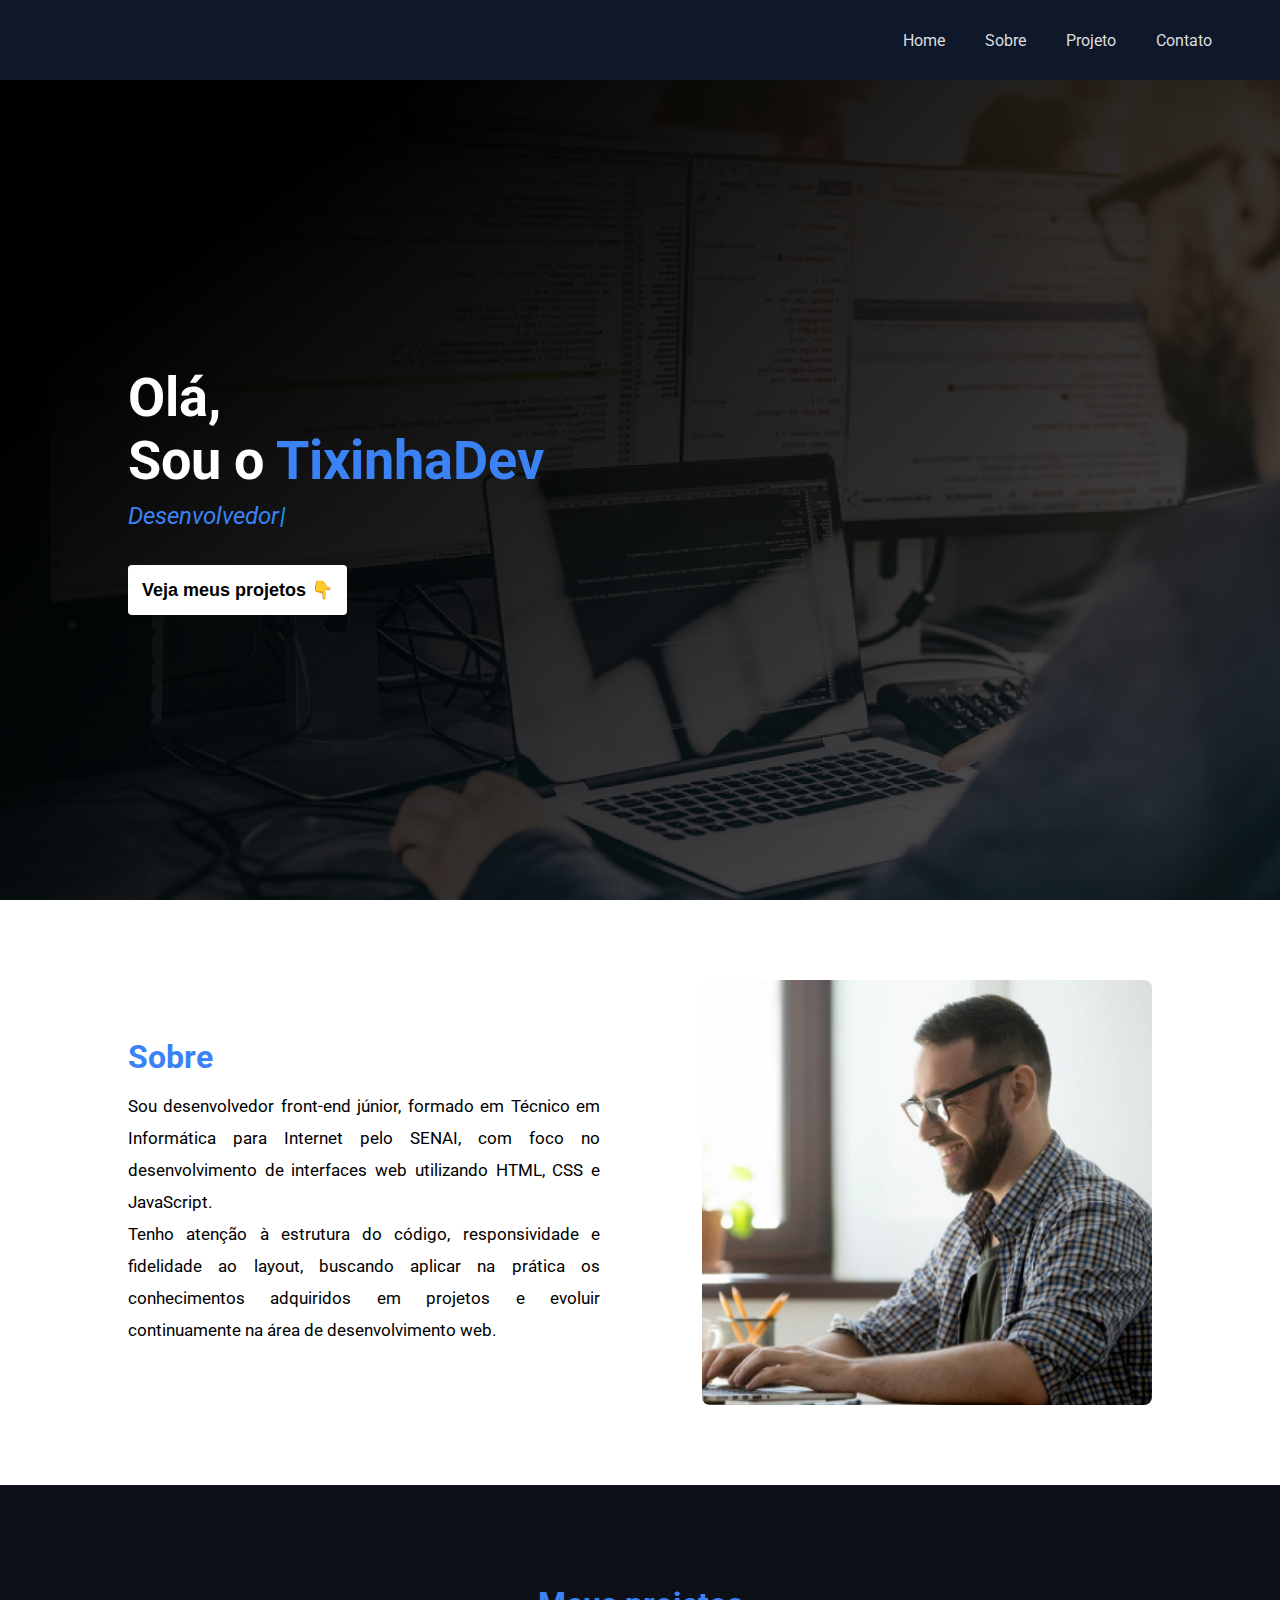
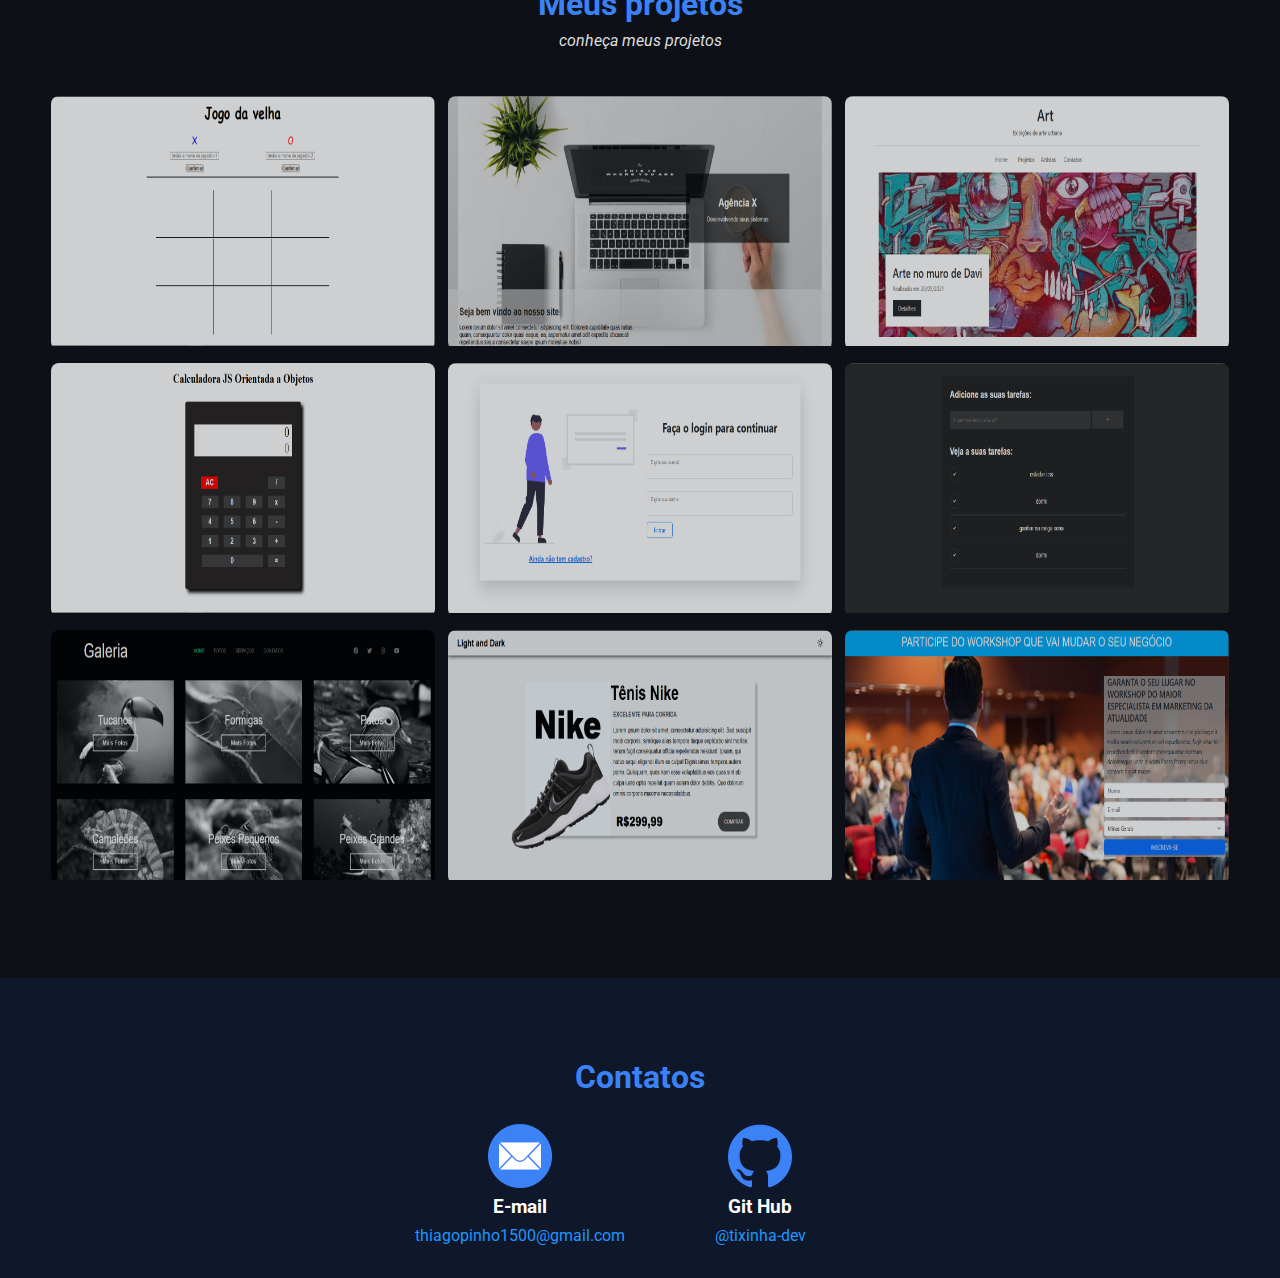
<file: index.html>
<!DOCTYPE html>
<html lang="pt-br">

<head>
    <meta charset="UTF-8">
    <meta name="viewport" content="width=device-width, initial-scale=1.0">
    <link rel='stylesheet'
        href='https://cdn-uicons.flaticon.com/3.0.0/uicons-regular-rounded/css/uicons-regular-rounded.css'>
    <link rel="icon" type="image/png" sizes="32x32" href="./images/T.png">
    <link rel="apple-touch-icon" href="apple-touch-icon.png">
    <link rel="manifest" href="site.webmanifest">

    <link rel="stylesheet" href="style.css">
    <link rel="preconnect" href="https://fonts.googleapis.com">
    <link rel="preconnect" href="https://fonts.gstatic.com" crossorigin>
    <link href="https://fonts.googleapis.com/css2?family=Roboto:ital,wght@0,100..900;1,100..900&display=swap"
        rel="stylesheet">
    <title>TixinhaDev</title>
</head>

<body>
    <nav class="nav">
        <ul class="nav-list">
            <li>
                <a href="#home">Home</a>
            </li>
            <li>
                <a href="#sobre">Sobre</a>
            </li>
            <li>
                <a href="#projetos">Projeto</a>
            </li>
            <li>
                <a href="#contatos">Contato</a>
            </li>
        </ul>
        <button class="hamburger" id="hamburger">
            ☰
        </button>
    </nav>
    <section id="home" class="main">
        <div>
            <h1>Olá,<br>Sou o<span> TixinhaDev</span></h1>
            <p id="typing"></p>
            <a href="#projetos">
                <button class="call-to-action">Veja meus projetos 👇</button>
            </a>
        </div>
    </section>
    <section id="sobre" class="about">
        <div>
            <h2>Sobre</h2>
            <p>
                Sou desenvolvedor front-end júnior, formado em Técnico em Informática para Internet pelo SENAI, com foco
                no desenvolvimento de
                interfaces web utilizando HTML, CSS e JavaScript.<br> Tenho atenção à estrutura do código,
                responsividade e fidelidade ao
                layout, buscando aplicar na prática os conhecimentos adquiridos em projetos e evoluir continuamente na
                área de
                desenvolvimento web.
            </p>
        </div>
        <img src="./images/foto-pc.png" alt="">
    </section>
    <section id="projetos" class="projects">
        <h2>Meus projetos</h2>
        <p>conheça meus projetos</p>
        <div class="project-list">
            <div class="project-card">
                <img src="./images/jogo-da-velha.png" alt="">
                <div class="project-info">
                    <h3>Jogo da velha</h3>
                    <p>Descrição curta do projeto.</p>
                    <a href="./projects/jogo-da-velha/index.html" target="_blank">Ver projeto</a>
                </div>
            </div>

            <div class="project-card">
                <img src="./images/site-institucional.png" alt="">
                <div class="project-info">
                    <h3>Site Institucional</h3>
                    <p>Descrição curta do projeto.</p>
                    <a href="./projects/Projeto-Site-Institucional/index.html" target="_blank">Ver projeto</a>
                </div>
            </div>

            <div class="project-card">
                <img src="./images/projeto-art.png" alt="">
                <div class="project-info">
                    <h3>Projeto Art</h3>
                    <p>Descrição curta do projeto.</p>
                    <a href="./projects/Projeto-Art/index.html" target="_blank">Ver projeto</a>
                </div>
            </div>
            <div class="project-card">
                <img src="./images/calculadora.png" alt="">
                <div class="project-info">
                    <h3>Calculadora orientada a objetos</h3>
                    <p>Descrição curta do projeto.</p>
                    <a href="./projects/Projeto-Calculadora/index.html" target="_blank">Ver projeto</a>
                </div>
            </div>

            <div class="project-card">
                <img src="./images/tela-de-cadastro-e-login.png" alt="">
                <div class="project-info">
                    <h3>Tela de cadasto e login</h3>
                    <p>Descrição curta do projeto.</p>
                    <a href="./projects/Projeto-tela-de-cadastro-e-login/index.html" target="_blank">Ver projeto</a>
                </div>
            </div>

            <div class="project-card">
                <img src="./images/to-do-list.png" alt="">
                <div class="project-info">
                    <h3>lista de tarefas</h3>
                    <p>Descrição curta do projeto.</p>
                    <a href="./projects/Projeto-To-Do-List/index.html" target="_blank">Ver projeto</a>
                </div>
            </div>
            <div class="project-card">
                <img src="./images/galeria.png" alt="">
                <div class="project-info">
                    <h3>Galeria de fotos</h3>
                    <p>Descrição curta do projeto.</p>
                    <a href="./projects/Galeria-de-fotos/index.html" target="_blank">Ver projeto</a>
                </div>
            </div>
            <div class="project-card">
                <img src="./images/modo-claro-escuro.png" alt="">
                <div class="project-info">
                    <h3>Modo claro/escuro</h3>
                    <p>Descrição curta do projeto.</p>
                    <a href="./projects/Projeto-Dark-Mode/index.html" target="_blank">Ver projeto</a>
                </div>
            </div>
            <div class="project-card">
                <img src="./images/image.png" alt="">
                <div class="project-info">
                    <h3>Dark mode</h3>
                    <p>Descrição curta do projeto.</p>
                    <a href="./projects/Projeto-Captura/index.html" target="_blank">Ver projeto</a>
                </div>
            </div>

        </div>
    </section>
    <footer id="contatos">
        <h2>Contatos</h2>
        <section class="contatos">
            <div class="icones">
                <img src="./images/o-email.png" alt="">
                <h3>E-mail</h3>
                <p>
                    <a href="https://mail.google.com/mail/?view=cm&fs=1&to=thiagopinho1500@gmail.com" target="_blank">
                        thiagopinho1500@gmail.com
                    </a>
                </p>
            </div>
            <div class="icones">
                <img src="./images/github.png" alt="">
                <h3>Git Hub</h3>
                <p>
                    <a href="https://github.com/tixinha-dev" target="_blank" rel="noopener noreferrer">
                        @tixinha-dev
                    </a>
                </p>
            </div>
        </section>
    </footer>
    <script src="./scripts.js"></script>
</body>

</html>
</file>
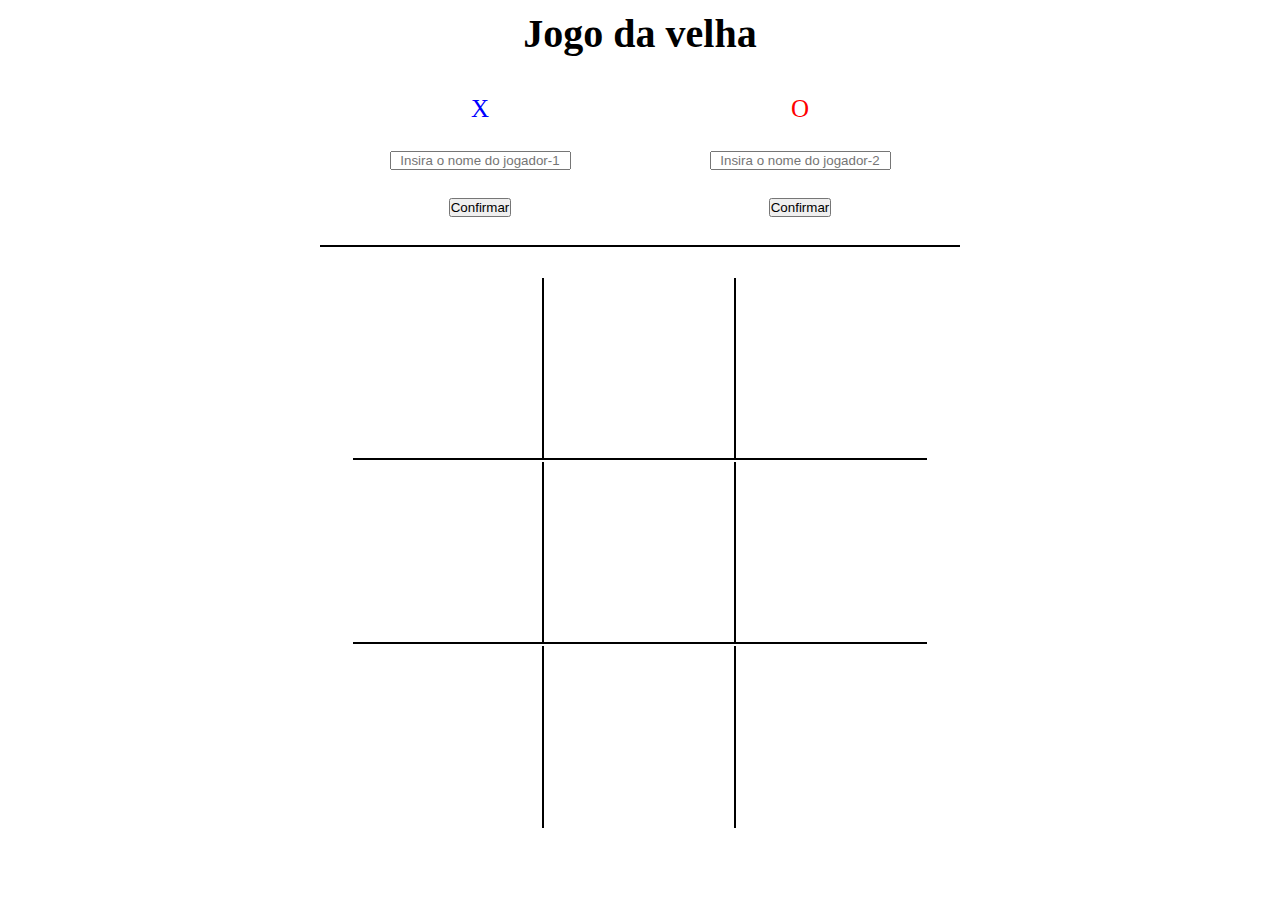
<file: projects/jogo-da-velha/index.html>
<!DOCTYPE html>
<html lang="pt-br">
<head>
    <meta charset="UTF-8">
    <meta http-equiv="X-UA-Compatible" content="IE=edge">
    <meta name="viewport" content="width=device-width, initial-scale=1.0">
    <link rel="stylesheet" href="./css/breakpoints.css">
    <link rel="stylesheet" href="./css/style.css">
    <script src="./scripts.js" defer></script>
    <title>Jogo da velha</title>
</head>
<body>
    <h1>Jogo da velha</h1>
    <section>
        <div class="jogadores">
            <label for="jogador-1">X</label>
            <input type="text" name="jogador-1" id="jogador-1" placeholder="Insira o nome do jogador-1">
            <button id="confirm-1">Confirmar</button>
        </div>
        <div class="jogadores">
            <label for="jogador-2">O</label>
            <input type="text" name="jogador-2" id="jogador-2" placeholder="Insira o nome do jogador-2">
            <button id="confirm-2">Confirmar</button>
        </div>
    </section>
    <main>
        <div class="blocos" id="bloco-1"></div>
        <div class="blocos"  id="bloco-2"></div>
        <div class="blocos"  id="bloco-3"></div>
        <div class="blocos"  id="bloco-4"></div>
        <div class="blocos" id="bloco-5"></div>
        <div class="blocos" id="bloco-6"></div>
        <div class="blocos" id="bloco-7"></div>
        <div class="blocos" id="bloco-8"></div>
        <div class="blocos" id="bloco-9"></div>
   
    </main>
</body>
</html>
</file>
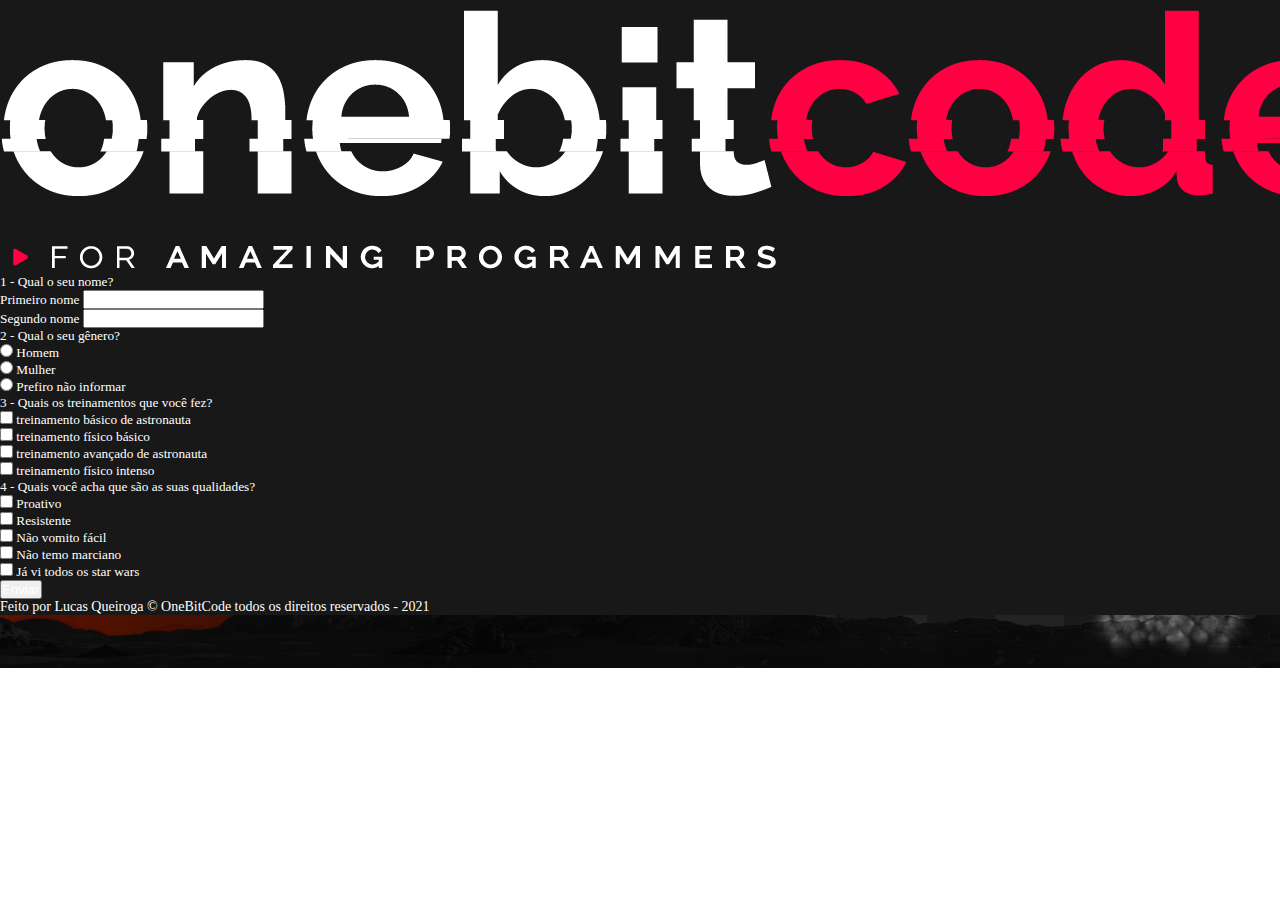
<file: projects/Landing-Page/index.html>
<!DOCTYPE html>
<html lang="pt-br">

<head>
    <meta charset="UTF-8">
    <meta http-equiv="X-UA-Compatible" content="IE=edge">
    <meta name="viewport" content="width=device-width, initial-scale=1.0">
    <!-- Style Css -->
     <link rel="stylesheet" href="./Css/breakpoints.css">
    <link rel="stylesheet" href="Css/style.css">
    <!-- CSS Bootstrap -->
    <link href="https://cdn.jsdelivr.net/npm/bootstrap@5.2.2/dist/css/bootstrap.min.css" rel="stylesheet"
        integrity="sha384-Zenh87qX5JnK2Jl0vWa8Ck2rdkQ2Bzep5IDxbcnCeuOxjzrPF/et3URy9Bv1WTRi" crossorigin="anonymous">
    <!-- Favicon -->
    <link rel="shortcut icon" href="./img/FAVICON-SPACEX.png" type="image/x-icon">
    <!-- JavaScript Bootstrap -->
    <script src="https://cdn.jsdelivr.net/npm/bootstrap@5.2.2/dist/js/bootstrap.bundle.min.js"
        integrity="sha384-OERcA2EqjJCMA+/3y+gxIOqMEjwtxJY7qPCqsdltbNJuaOe923+mo//f6V8Qbsw3" crossorigin="anonymous"
        defer></script>
    <title>Rumo a marte - OnebitX</title>
</head>

<body>
    <div class="container my-5 w-50" id="container-principal">
        <div class="row">
            <div class="container col-12" id="container-da-imagem">
                <img src="./img/logoOneBitDark.png" class="img-fluid my-4 w-75 mx-auto d-block" alt="...">
            </div>
        </div>
        <div class="row mx-3">
            <div class="container mt-2">
                <p>1 - Qual o seu nome?</p>
            </div>
            <div class="col-12">
                <div class="input-group mb-3">
                    <span class="input-group-text" id="basic-addon1">Primeiro nome</span>
                    <input type="text" class="form-control" placeholder="" aria-label=""
                        aria-describedby="basic-addon1">
                </div>
                <div class="input-group mb-3">
                    <span class="input-group-text" id="basic-addon1">Segundo nome</span>
                    <input type="text" class="form-control" placeholder="" aria-label=""
                        aria-describedby="basic-addon1">
                </div>
            </div>
        </div>
        <div class="row mx-3 gy-1">
            <div class="container mt-2">
                <p>2 - Qual o seu gênero?</p>
            </div>
            <div class="col-12">
                <div class="form-check">
                    <input class="form-check-input" type="radio" name="flexRadioDefault" id="flexRadioDefault1">
                    <label class="form-check-label" for="flexRadioDefault1">
                        Homem
                    </label>
                </div>
            </div>
            <div class="col-12">
                <div class="form-check">
                    <input class="form-check-input" type="radio" name="flexRadioDefault" id="flexRadioDefault2">
                    <label class="form-check-label" for="flexRadioDefault2">
                        Mulher
                    </label>
                </div>
            </div>
            <div class="col-12">
                <div class="form-check">
                    <input class="form-check-input" type="radio" name="flexRadioDefault" id="flexRadioDefault3">
                    <label class="form-check-label" for="flexRadioDefault3">
                        Prefiro não informar
                    </label>
                </div>
            </div>
        </div>
        <div class="row mx-3">
            <div class="container mt-2">
                <p>3 - Quais os treinamentos que você fez?</p>
            </div>
            <div class="col-12">
                <div class="form-check form-switch">
                    <input class="form-check-input" type="checkbox" id="flexSwitchCheckDefault">
                    <label class="form-check-label" for="flexSwitchCheckDefault">treinamento básico de
                        astronauta</label>
                </div>
            </div>
            <div class="col-12">
                <div class="form-check form-switch">
                    <input class="form-check-input" type="checkbox" id="flexSwitchCheckDefault">
                    <label class="form-check-label" for="flexSwitchCheckDefault">treinamento físico básico</label>
                </div>
            </div>
            <div class="col-12">
                <div class="form-check form-switch">
                    <input class="form-check-input" type="checkbox" id="flexSwitchCheckDefault">
                    <label class="form-check-label" for="flexSwitchCheckDefault">treinamento avançado de astronauta</label>
                </div>
            </div>
            <div class="col-12">
                <div class="form-check form-switch">
                    <input class="form-check-input" type="checkbox" id="flexSwitchCheckDefault">
                    <label class="form-check-label" for="flexSwitchCheckDefault">treinamento físico intenso</label>
                </div>
            </div>
        </div>
        <div class="row mx-3 gy-1">
            <div class="container mt-2">
                <p>4 - Quais você acha que são as suas qualidades?</p>
            </div>
            <div class="col-md-6">
                <div class="form-check">
                    <input class="form-check-input" type="checkbox" value="" id="flexCheckDefault">
                    <label class="form-check-label" for="flexCheckDefault">
                      Proativo
                    </label>
                  </div>
            </div>
            <div class="col-md-6">
                <div class="form-check">
                    <input class="form-check-input" type="checkbox" value="" id="flexCheckDefault">
                    <label class="form-check-label" for="flexCheckDefault">
                      Resistente
                    </label>
                  </div>
            </div>
            <div class="col-md-6">
                <div class="form-check">
                    <input class="form-check-input" type="checkbox" value="" id="flexCheckDefault">
                    <label class="form-check-label" for="flexCheckDefault">
                      Não vomito fácil
                    </label>
                  </div>
            </div>
            <div class="col-md-6">
                <div class="form-check">
                    <input class="form-check-input" type="checkbox" value="" id="flexCheckDefault">
                    <label class="form-check-label" for="flexCheckDefault">
                      Não temo marciano
                    </label>
                  </div>
            </div>
            <div class="col-md-6">
                <div class="form-check">
                    <input class="form-check-input" type="checkbox" value="" id="flexCheckDefault">
                    <label class="form-check-label" for="flexCheckDefault">
                      Já vi todos os star wars
                    </label>
                  </div>
            </div>
        </div>
        <div class="row">
            <div class="container">
                <button type="button" class="btn btn-outline-danger my-4 mx-auto d-block">Enviar</button>
            </div>
        </div>
        <div class="row">
            <div class="container w-75">
                <footer>
                    <p class="text-center my-3">Feito por Lucas Queiroga &copy; OneBitCode todos os direitos reservados - 2021</p>
                </footer>
            </div>
        </div>
</body>

</html>
</file>
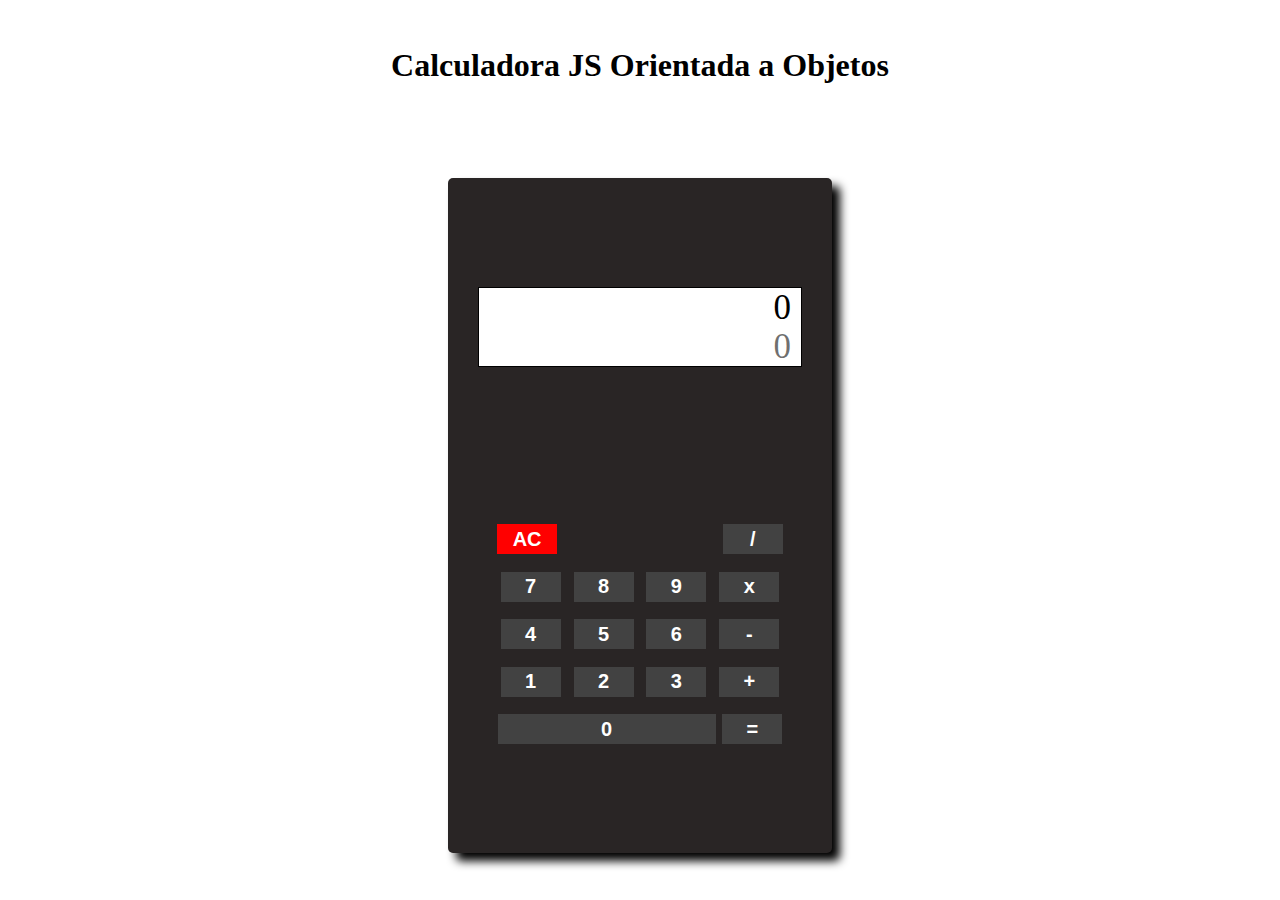
<file: projects/Projeto-Calculadora/index.html>
<!DOCTYPE html>
<html lang="pt-br">
<head>
    <meta charset="UTF-8">
    <meta name="viewport" content="width=device-width, initial-scale=1.0">
    <link rel="stylesheet" href="./css/breakpoints.css">
    <link rel="stylesheet" href="./css/index.css">
    <script src="./index.js" type="module" defer></script>
    <title>Projeto Calculadora com POO</title>
</head>
<body>
    <header class="bordas">
        <h1 class="branco">Calculadora JS Orientada a Objetos</h1>
    </header>
    <main class="bordas">
        <div class="bordas" id="corpo-da-calculadora">
            <section class="bordas" id="visor">
                <p class="bordas branco" id="visor-de-entrada">0</p>
                <p class="bordas" id="visor-de-saida">0</p>
            </section>
            <section class="bordas" id="container-do-teclado">
                <div class="fileira-de-teclas">
                    <button class="bordas margin-bottom branco" id="botao-apagar">
                        AC
                    </button>
                    <button class="bordas margin-bottom branco" id="botao-dividir">
                        /
                    </button>
                </div>
                <div class="fileira-de-teclas">
                    <button class="bordas branco fonte-arial-size-25-bold margin-bottom" id="botao-7">7</button>
                    <button class="bordas branco fonte-arial-size-25-bold margin-bottom" id="botao-8">8</button>
                    <button class="bordas branco fonte-arial-size-25-bold margin-bottom" id="botao-9">9</button>
                    <button class="bordas branco fonte-arial-size-25-bold margin-bottom" id="botao-multiplicar">x</button>
                </div>
                <div class="fileira-de-teclas">
                    <button class="bordas branco fonte-arial-size-25-bold margin-bottom" id="botao-4">4</button>
                    <button class="bordas branco fonte-arial-size-25-bold margin-bottom" id="botao-5">5</button>
                    <button class="bordas branco fonte-arial-size-25-bold margin-bottom" id="botao-6">6</button>
                    <button class="bordas branco fonte-arial-size-25-bold margin-bottom" id="botao-diminuir">-</button>
                </div>
                <div class="fileira-de-teclas">
                    <button class="bordas branco fonte-arial-size-25-bold margin-bottom" id="botao-1">1</button>
                    <button class="bordas branco fonte-arial-size-25-bold margin-bottom" id="botao-2">2</button>
                    <button class="bordas branco fonte-arial-size-25-bold margin-bottom" id="botao-3">3</button>
                    <button class="bordas branco fonte-arial-size-25-bold margin-bottom" id="botao-somar">+</button>
                </div>
                <div class="fileira-de-teclas">
                    <button class="bordas branco fonte-arial-size-25-bold" id="botao-0">0</button>
                    <button class="bordas branco fonte-arial-size-25-bold" id="botao-igual">=</button>
                </div>
            </section>
        </div>
    </main>
</body>
</html>
</file>
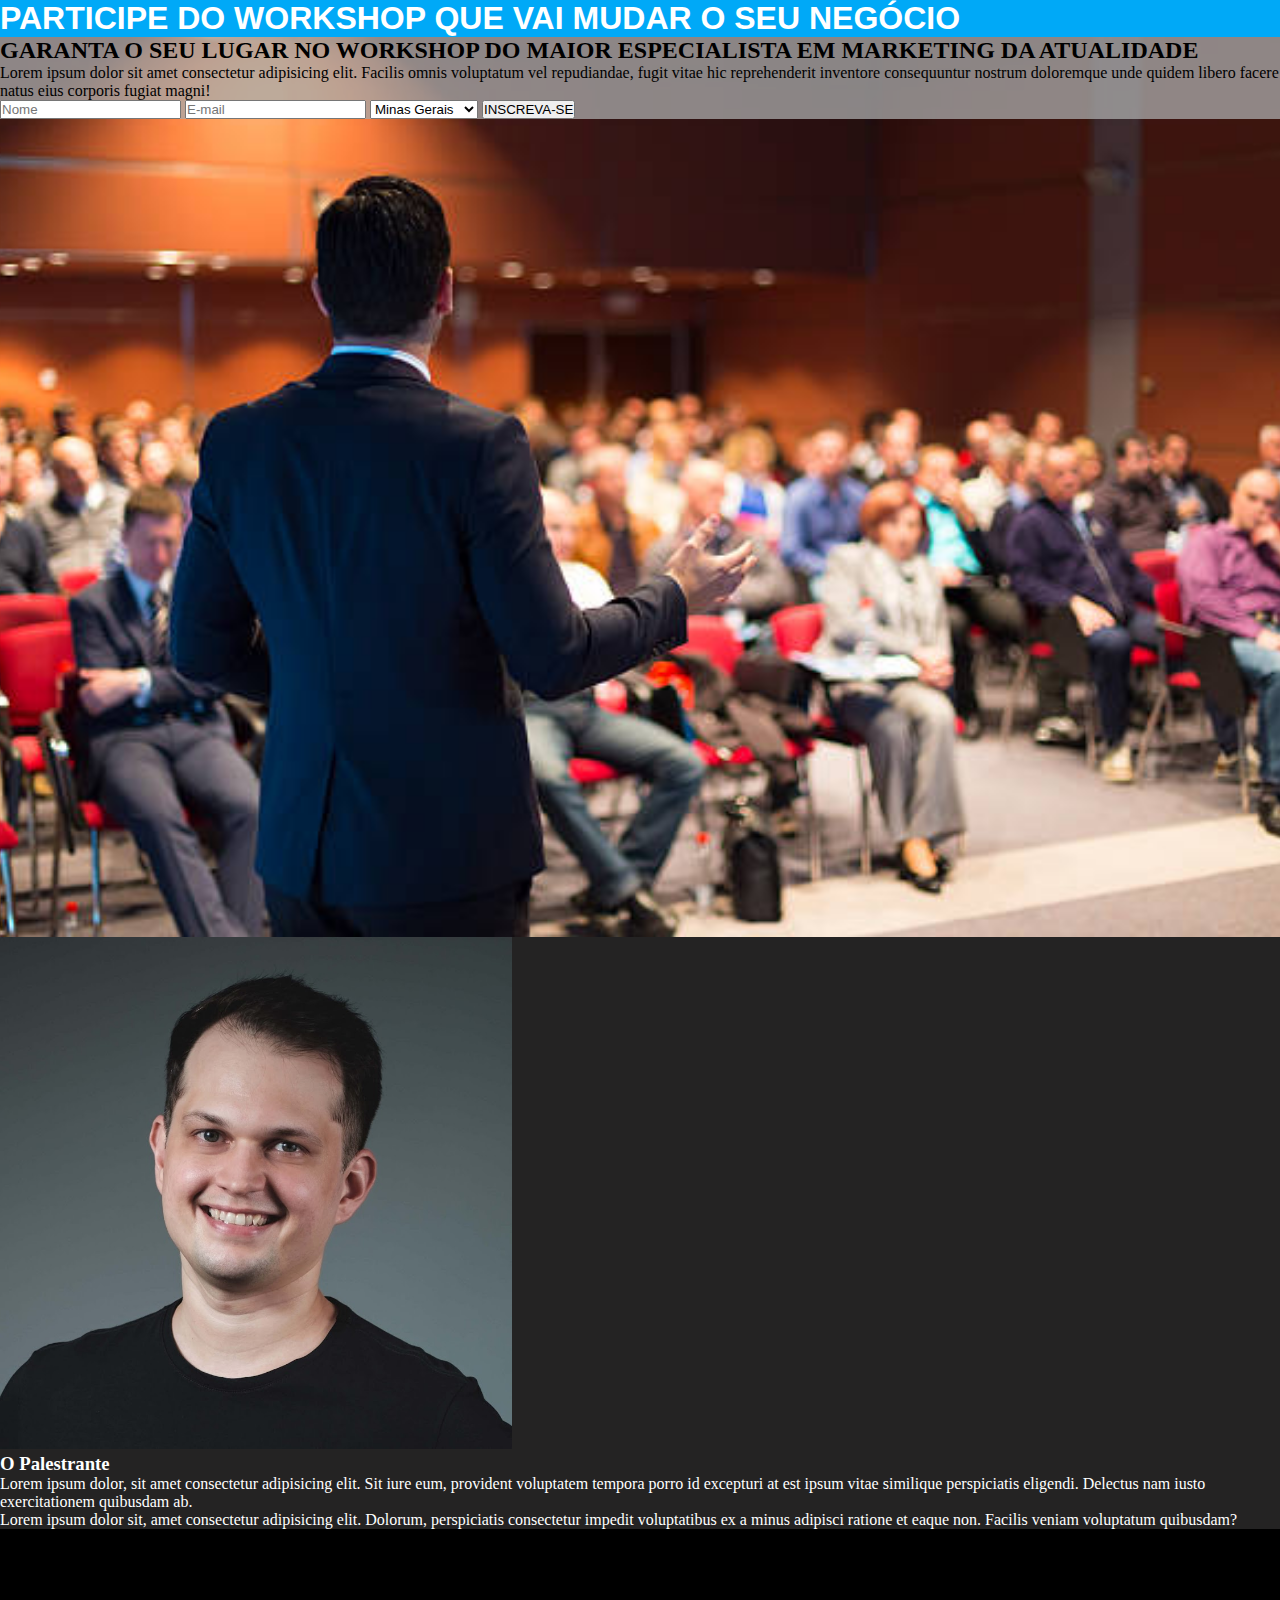
<file: projects/Projeto-Captura/index.html>
<!DOCTYPE html>
<html lang="en">

<head>
    <meta charset="UTF-8">
    <meta http-equiv="X-UA-Compatible" content="IE=edge">
    <meta name="viewport" content="width=device-width, initial-scale=1.0">
    <!-- CSS Bootstrap -->
    <link href="https://cdn.jsdelivr.net/npm/bootstrap@5.2.2/dist/css/bootstrap.min.css" rel="stylesheet"
        integrity="sha384-Zenh87qX5JnK2Jl0vWa8Ck2rdkQ2Bzep5IDxbcnCeuOxjzrPF/et3URy9Bv1WTRi" crossorigin="anonymous">
    <!-- Meu Css -->
     <link rel="stylesheet" href="./Css/breakpoints.css">
    <link rel="stylesheet" href="./Css/style.css">
    <!-- JavaScript Bundle with Popper Bootstrap -->
    <script src="https://cdn.jsdelivr.net/npm/bootstrap@5.2.2/dist/js/bootstrap.bundle.min.js"
        integrity="sha384-OERcA2EqjJCMA+/3y+gxIOqMEjwtxJY7qPCqsdltbNJuaOe923+mo//f6V8Qbsw3" crossorigin="anonymous"
        defer>
        </script>
    <title>Projeto tela de captura</title>
</head>

<body>
    <div class="container-fluid">
        <div class="row">
            <div class="col-md-12 p-2">
                <h1 class="h2 text-center">PARTICIPE DO WORKSHOP QUE VAI MUDAR O SEU NEGÓCIO</h1>
            </div>
        </div>
    </div>
    <div class="container-fluid" id="container-da-imagem-de-fundo-introducao">
        <main>
            <div class="row justify-content-end">
                <div class="col-md-4">
                    <div class="container mt-5" id="container-do-forms">
                        <div class="row">
                            <div class="col-md-12">
                                <h2 class="h4">
                                    GARANTA O SEU LUGAR NO WORKSHOP DO MAIOR ESPECIALISTA EM MARKETING DA ATUALIDADE
                                </h2>
                            </div>
                            <div class="col-md-12">
                                <p>Lorem ipsum dolor sit amet consectetur adipisicing elit. Facilis omnis voluptatum vel
                                    repudiandae, fugit vitae hic reprehenderit inventore consequuntur nostrum doloremque
                                    unde quidem libero facere natus eius corporis fugiat magni!</p>
                            </div>
                            <div class="col-md-12">
                                <form class="row gy-2">
                                    <input type="text" class="form-control" placeholder="Nome">
                                    <input type="email" class="form-control" placeholder="E-mail">
                                    <select class="form-select" id="inputGroupSelect01">
                                        <option selected>Minas Gerais</option>
                                        <option value="1">São Paulo</option>
                                        <option value="2">Rio de Janeiro</option>
                                        <option value="3">Espirito Santo</option>
                                    </select>
                                    <button class="btn btn-primary">INSCREVA-SE</button>
                                </form>
                            </div>
                        </div>
                    </div>
                </div>
            </div>
        </main>
    </div>
    <footer>
        <div class="container-fluid" id="container-do-footer">
            <div class="row">
                <div class="col-md-6">
                    <img src="./Img/autor.jpg" class="rounded my-5 mx-auto d-block" id="foto-do-autor" alt="...">
                </div>
                <div class="col-md-6">
                    <div class="container">
                        <div class="row mt-5">
                            <div class="col-md-12">
                                <h3 class="h1" id="titulo-da-img-do-footer">O Palestrante</h3>
                            </div>
                            <div class="col-md-12">
                                <p class="texto-da-img-do-footer">Lorem ipsum dolor, sit amet consectetur adipisicing elit. Sit iure eum, provident voluptatem tempora porro id excepturi at est ipsum vitae similique perspiciatis eligendi. Delectus nam iusto exercitationem quibusdam ab.</p>
                            </div>
                            <div class="col-md-12">
                                <p class="texto-da-img-do-footer">Lorem ipsum dolor sit, amet consectetur adipisicing elit. Dolorum, perspiciatis consectetur impedit voluptatibus ex a minus adipisci ratione et eaque non. Facilis veniam voluptatum quibusdam?</p>
                            </div>
                        </div>
                    </div>
                </div>
            </div>
        </div>
    </footer>
</body>

</html>
</file>
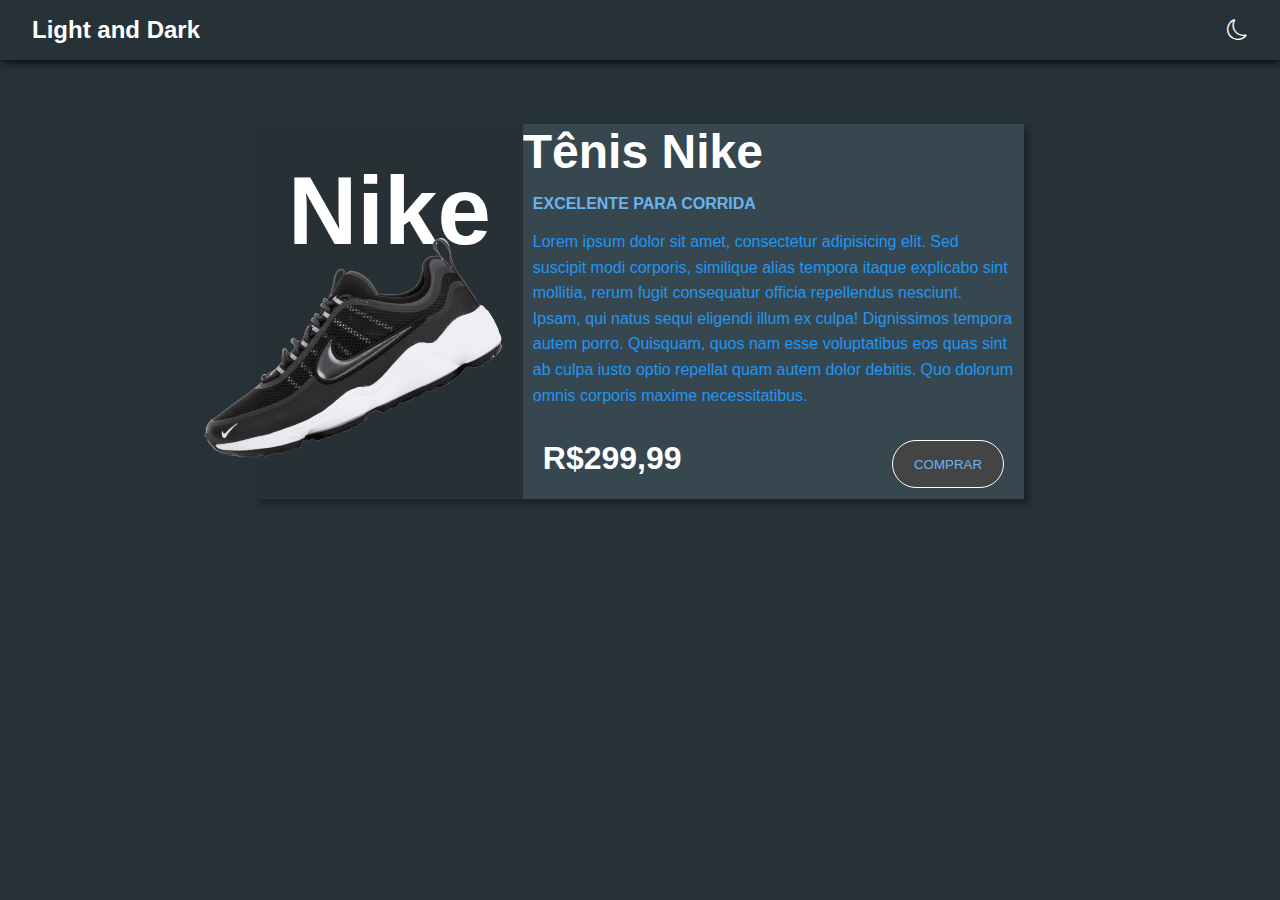
<file: projects/Projeto-Dark-Mode/index.html>
<!DOCTYPE html>
<html lang="pt-br">
<head>
    <meta charset="UTF-8">
    <meta name="viewport" content="width=device-width, initial-scale=1.0">
    <link rel="stylesheet" href="./Css/breakpoints.css">
    <link rel="stylesheet" href="./Css/index.css">
    <link rel="stylesheet" href="https://cdn.jsdelivr.net/npm/bootstrap-icons@1.11.3/font/bootstrap-icons.min.css">
    <script src="./Js/index.js" defer></script>
    <title>Darck Mode</title>
</head>
<body class="dark">
    <header>
        <h2>Light and Dark</h2>
        <div>
            <input type="checkbox" name="change-theme" id="change-theme">
            <label for="change-theme">
                <i class="bi bi-sun"></i>
                <i class="bi bi-moon"></i>
            </label>
        </div>
    </header>
    <main>
        <div class="card">
            <div class="card-image">
                <span>Nike</span>
                <img src="./img/kisspng-sneakers-air-force-nike-air-max-shoe-swooshes-5b172c2f8e53a9.319474741528245295583.png" alt="">
            </div>
            <div class="card-detalhe">
                <h2>Tênis Nike</h2>
                <p class="subtitulo">Excelente para corrida</p>
                <p class="descricao">
                   Lorem ipsum dolor sit amet, consectetur adipisicing elit. Sed suscipit modi corporis, similique alias tempora itaque explicabo sint mollitia, rerum fugit consequatur officia repellendus nesciunt. Ipsam, qui natus sequi eligendi illum ex culpa! Dignissimos tempora autem porro. Quisquam, quos nam esse voluptatibus eos quas sint ab culpa iusto optio repellat quam autem dolor debitis. Quo dolorum omnis corporis maxime necessitatibus.
                </p>
                <div class="preco-container">
                    <spa class="preco">R$299,99</spa>
                    <button class="btn">Comprar</button>
                </div>
            </div>
        </div>
    </main>
</body>
</html>
</file>
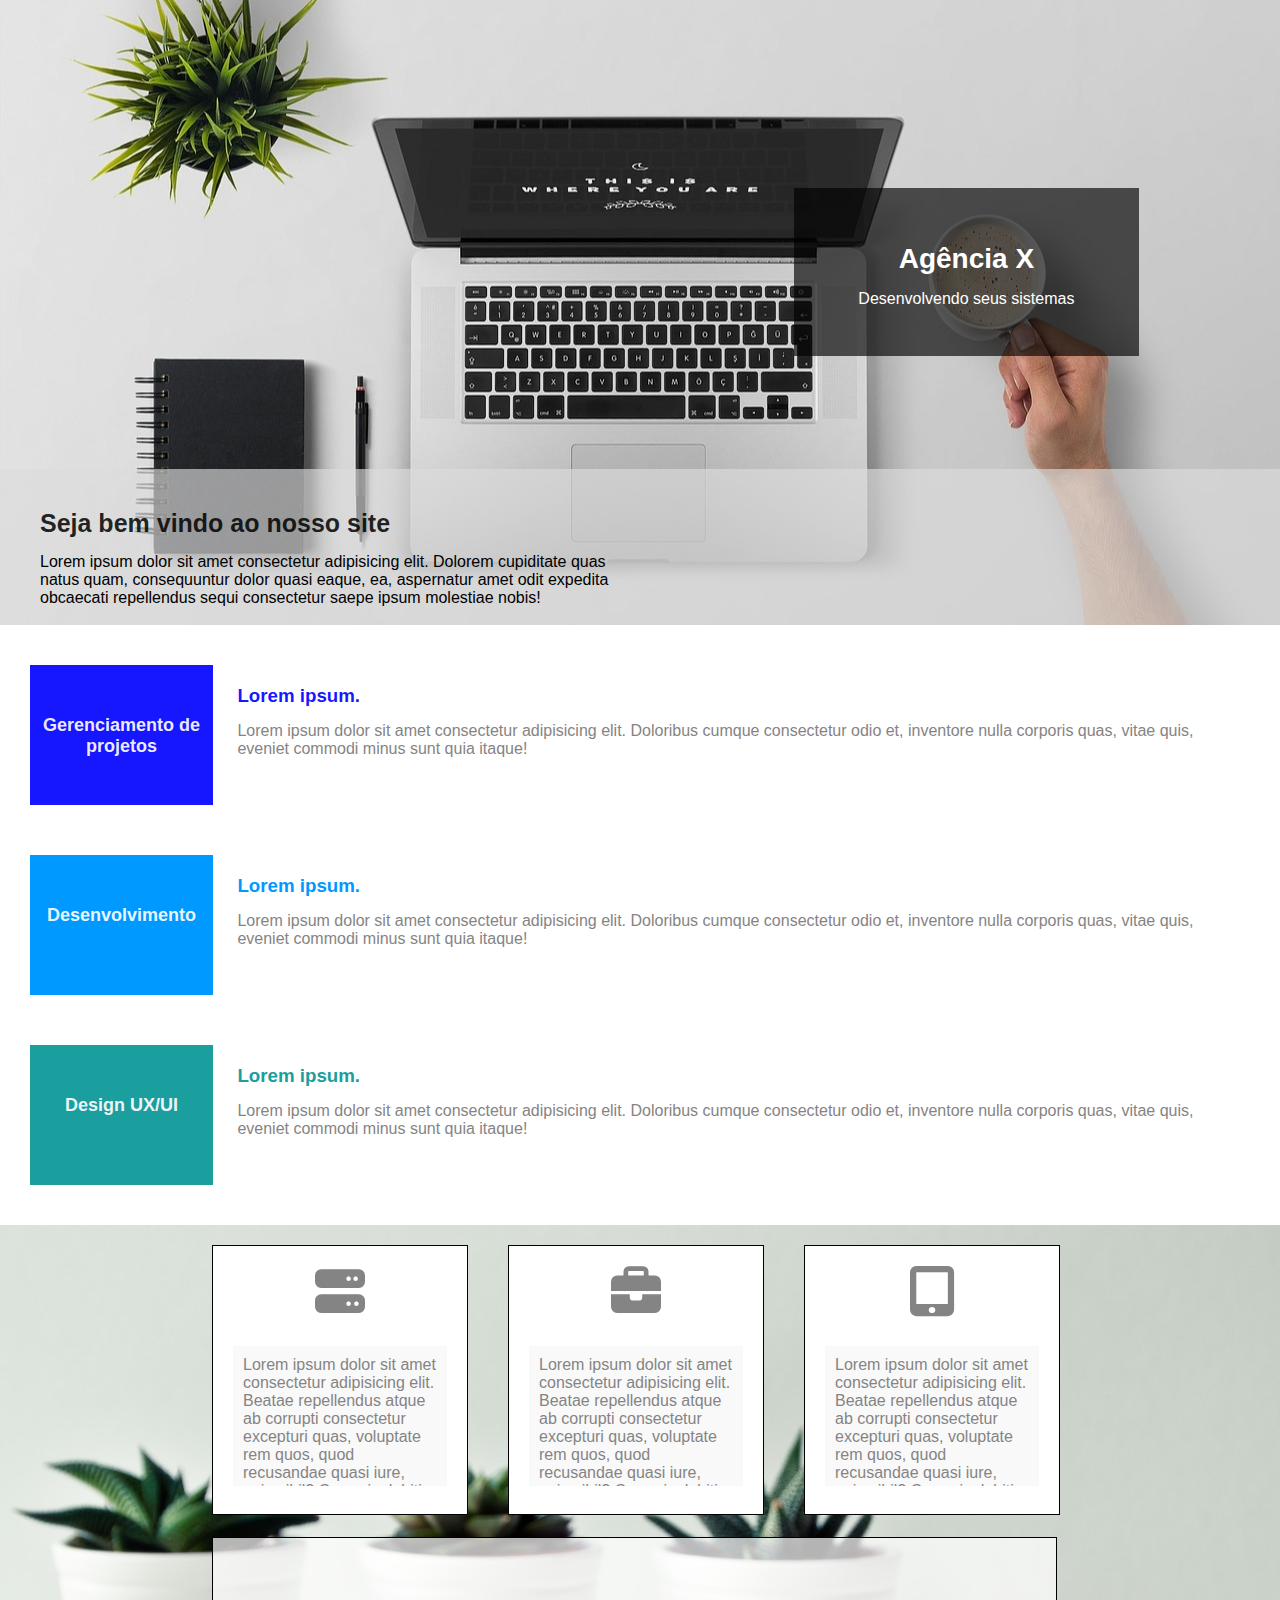
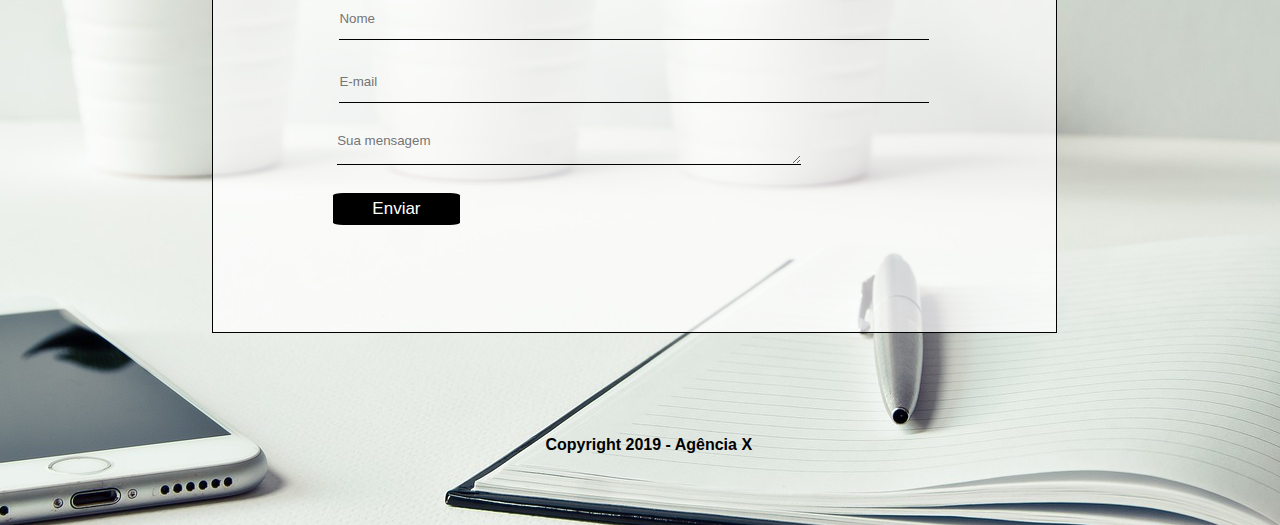
<file: projects/Projeto-Site-Institucional/index.html>
<!DOCTYPE html>
<html lang="pt-br">
<head>
    <meta charset="UTF-8">
    <meta http-equiv="X-UA-Compatible" content="IE=edge">
    <meta name="viewport" content="width=device-width, initial-scale=1.0">
    <link rel="stylesheet" href="./css/breakpoints.css">
    <link rel="stylesheet" href="./css/style.css">
    <link rel="stylesheet" href="https://cdnjs.cloudflare.com/ajax/libs/font-awesome/6.4.0/css/all.min.css">
    <title>Site Institucional</title>
</head>
<body>
    <header>
        <div id="box-header">
            <div id="primary-box-relative-header">
                <h1>Agência X</h1>
                <p>Desenvolvendo seus sistemas</p>
            </div>
            <div id="secundary-box-relative-header">
                <h3>Seja bem vindo ao nosso site</h3>
                <p>Lorem ipsum dolor sit amet consectetur adipisicing elit. Dolorem cupiditate quas natus quam, consequuntur dolor quasi eaque, ea, aspernatur amet odit expedita obcaecati repellendus sequi consectetur saepe ipsum molestiae nobis!</p>
            </div>
        </div>
    </header>
    <main>
        <div class="box-main" id="box-1">
            <h2>Gerenciamento de projetos</h2>
        </div>
        <div class="description-box-main description-relative">
            <h3>Lorem ipsum.</h3>
            <p>Lorem ipsum dolor sit amet consectetur adipisicing elit. Doloribus cumque consectetur odio et, inventore nulla corporis quas, vitae quis, eveniet commodi minus sunt quia itaque!</p>
        </div>
        <div class="box-main" id="box-2">
            <h2>Desenvolvimento</h2>
        </div>
        <div class="description-box-main description-relative" id="description-box-2">
            <h3>Lorem ipsum.</h3>
            <p>Lorem ipsum dolor sit amet consectetur adipisicing elit. Doloribus cumque consectetur odio et, inventore nulla corporis quas, vitae quis, eveniet commodi minus sunt quia itaque!</p>
        </div>
        <div class="box-main" id="box-3">
            <h2>Design UX/UI</h2>
        </div>
        <div class="description-box-main description-relative" id="description-box-3">
            <h3>Lorem ipsum.</h3>
            <p>Lorem ipsum dolor sit amet consectetur adipisicing elit. Doloribus cumque consectetur odio et, inventore nulla corporis quas, vitae quis, eveniet commodi minus sunt quia itaque!</p>
        </div>
    </main>
    <footer>
        <div id="box-footer">
            <div class="children-box-footer">
                <i class="fa fa-server" aria-hidden="true"></i>
                <p class="scrollable-text">Lorem ipsum dolor sit amet consectetur adipisicing elit. Beatae repellendus atque ab corrupti consectetur excepturi quas, voluptate rem quos, quod recusandae quasi iure, quis nihil? Corporis debitis unde ullam sunt.</p>
            </div>
            <div class="children-box-footer">
                <i class="fa fa-briefcase" aria-hidden="true"></i>
                <p class="scrollable-text">Lorem ipsum dolor sit amet consectetur adipisicing elit. Beatae repellendus atque ab corrupti consectetur excepturi quas, voluptate rem quos, quod recusandae quasi iure, quis nihil? Corporis debitis unde ullam sunt.</p>
            </div>
            <div class="children-box-footer">
                <i class="fa fa-tablet-alt" aria-hidden="true"></i>
                <p class="scrollable-text">Lorem ipsum dolor sit amet consectetur adipisicing elit. Beatae repellendus atque ab corrupti consectetur excepturi quas, voluptate rem quos, quod recusandae quasi iure, quis nihil? Corporis debitis unde ullam sunt.</p>
            </div>
            <form class="children-box-footer" id="form-do-footer">
                    <input type="text" placeholder="Nome">
                    <input type="email" placeholder="E-mail">
                    <textarea cols="30" rows="2" placeholder="Sua mensagem"></textarea>
                    <button type="submit">Enviar</button>
            </form>
            <p class="children-box-footer" id="paragraf-copy-footer">Copyright 2019 - Agência X</p>
        </div>
    </footer>
</body>
</html>
</file>
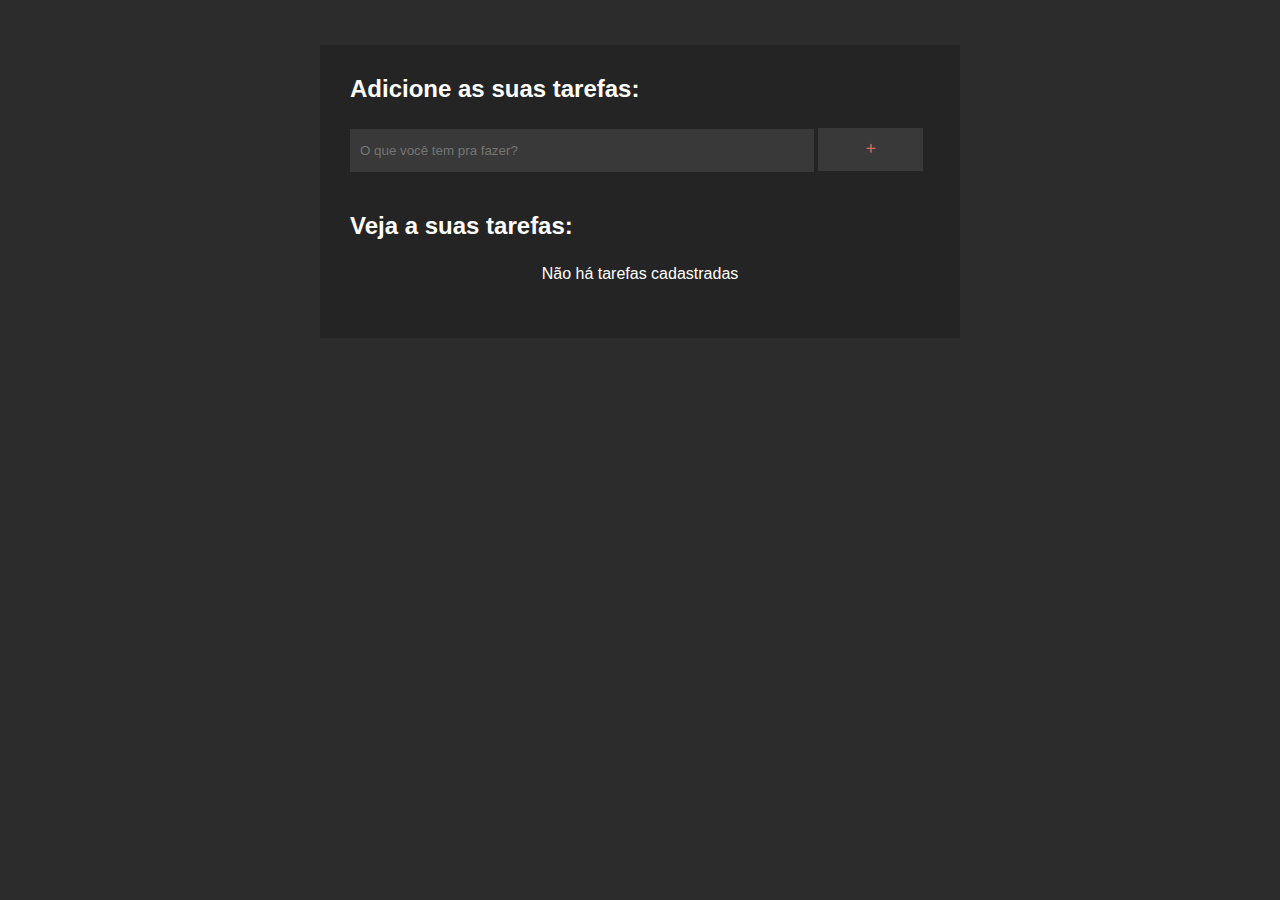
<file: projects/Projeto-To-Do-List/index.html>
<!DOCTYPE html>
<html lang="pt-br">
<head>
    <meta charset="UTF-8">
    <meta name="viewport" content="width=device-width, initial-scale=1.0">
    <title>Projeto To Do List</title>
    <link rel="stylesheet" href="https://cdn.jsdelivr.net/npm/bootstrap-icons@1.11.3/font/bootstrap-icons.min.css">
    <link rel="stylesheet" href="Css/index.css">
    <script src="Js/index.js" defer></script>
</head>
<body>
    <div id="main-container">
        <div id="add-container">
            <h2>Adicione as suas tarefas:</h2>
            <form action="">
                <input type="text" name="task" id="task" placeholder="O que você tem pra fazer?">
                <button type="submit" id="add"><i class="bi bi-plus"></i></button>
            </form>
        </div>
            <div id="task-container">
                <h2>Veja a suas tarefas:</h2>
                <p id="empty-tasks">Não há tarefas cadastradas</p>
                <!-- Template -->
                <div class="task hide">
                    <i class="bi bi-check"></i>
                    <span class="task-title">Titulo da tarefa</span>
                    <i class="bi bi-trash "></i>
                </div>
                <!-- Template -->
            </div>
    </div>
</body>
</html>
</file>
<file: style.css>
*{
    box-sizing: border-box;
    margin: 0;
    padding: 0;
    outline: 0;
}

body{
    font-family: 'Roboto', sans-serif;
    background-color: #0d1117;
}
html{
    scroll-padding-top: 80px; /* ajusta de acordo com a altura do seu header */
    scroll-behavior: smooth;
}
h2, span{
    color: #3b82f6;
}
.nav{
    background-color: #0f172a;
    height: 80px;
    width: 100%;
    display: flex;
    justify-content: flex-end;
    padding: 0 20px;
    position: sticky;
    top: 0;
    z-index: 9;
}
.nav-list{
    display: flex;
    align-items: center;
    justify-content: center;
    margin-right: 28px;
    list-style: none;
}
.nav-list a{
    text-decoration: none;
    color: #ddd;
    padding: 20px;
}
.nav-list a:hover{
    color: #fff;
}
.hamburger {
    display: none;
    font-size: 28px;
    background: none;
    border: none;
    color: white;
    cursor: pointer;
}

.main{
    width: 100%;
    background-color: black;
    min-height: calc(100vh - 80px);
    height: auto;
    background-image: url("images/programador.png");
    background-size: cover;
    display: flex;
    align-items: center;
    padding-left: 10%;
    
}
.main h1{
    color: #fff;
    font-size: 54px;
}
.main p{
    font-size: 24px;
    font-style: italic;
    color: #1e96fc;
    margin-top: 10px;
    margin-bottom: 35px;
}
.call-to-action{
    cursor: pointer;
    background-color: #fff;
    border: 0;
    padding: 14px;
    border-radius: 4px;
    font-size: 18px;
    font-weight: bold;
    transition: 0.9s;
}
.call-to-action:hover{
    transform: scale(1.1);
}
.main a{
    text-decoration: none;
    color: #181811;
}
.about{
background-color: #fff;
width: 100%;
padding-left: 10%;
padding-right: 10%;
padding-top: 80px;
padding-bottom: 80px;
display: flex;
align-items: center;
justify-content: space-between;
}
.about p{
    text-align: justify;
    font-size: 17px;
    line-height:32px;
    font-weight:400;
}
.about div {
    max-width: 50%;
    padding-right: 40px;
}
.about img{
    max-width: 450px;
    border-radius: 8px;
}
.about div h2{
    font-size: 32px;
    margin-bottom: 14px;
}
.projects{
    width: 100%;
    display: flex;
    flex-direction: column;
    align-items: center;
    justify-content: center;
    padding: 80px 0px;
}
.projects h2{
    font-size: 32px;
    margin-bottom: 8px;
    margin-top: 20px;
}
.projects p{
    color: #ddd;
    margin-bottom: 40px;
    font-style: italic;
}
.project-list{
    width: 100%;
    margin-bottom: 8px;
    display: flex;
    justify-content:center;
    flex-wrap: wrap;
    align-items: center;
}
/* .projects img{
    width: 22%;
    margin-left: 1%;
    margin-right: 1%;
    opacity: 0.8;
    transition: 0.9s;
} */

.projects img:hover{
    opacity: 1;
}
.project-card {
    position: relative;
    width: 30%;
    margin: 0.5% 0.5%;
    overflow: hidden;
    border-radius: 8px;
    cursor: pointer;
}

.project-card img {
    width: 100%;
    height: 250px;
    /* object-fit: calc(200px); */
    opacity: 0.8;
    transition: 0.6s;
}

.project-card:hover img {
    filter: blur(4px) brightness(40%);
    opacity: 1;
    transform: scale(1.05);
}

.project-info {
    position: absolute;
    top: 50%;
    left: 50%;
    transform: translate(-50%, -50%);
    color: #fff;
    text-align: center;
    opacity: 0;
    transition: 0.6s;
    width: 80%;

}

.project-card:hover .project-info {
    opacity: 1;
}

.project-info h3 {
    margin-bottom: 6px;
    font-size: 20px;
}

.project-info p {
    font-size: 14px;
    margin-bottom: 10px;
}

.project-info a {
    display: inline-block;
    margin-top: 8px;
    padding: 6px 12px;
    background: #1e96fc;
    color: #fff;
    text-decoration: none;
    border-radius: 4px;
    font-size: 14px;
}
.action{
    background-color: #181811;
    border: 0;
    padding: 12px 28px;
    border-radius: 4px;
    font-size: 18px;
    color: #fff;
    margin-top: 18px;
    cursor: pointer;
}
footer{
    width: 100%;
    height:300px;
    background-color: #0f172a;
    padding: 80px 0px;
    color: #fff;
    text-align: center;
}
footer h2{
    font-size: 32px;
    margin-bottom: 20px;
}
footer .contatos{
    display: flex;
    justify-content: center;
    align-items: center;
}
footer .contatos .icones{
    display: flex;
    flex-direction: column;
    align-items: center;
    margin: 0px 10px;
    width: 220px;
    /* border: 1px solid white; */
}
footer .contatos .icones img, footer .contatos .icones p{
    margin: 8px 0px;
}
footer .icones p a{
    color: #1e96fc;
    text-decoration: none;
}
footer .icones p a:hover{
    color: #fff;
    transition: 0.9s;
}
footer .icones img{
    width: 64px;
}

#typing::after {
  content: "|";
  margin-left: 1px;
  animation: blink 1s infinite;
}

@keyframes blink {
  0%, 50%, 100% { opacity: 1; }
  25%, 75% { opacity: 0; }
}


@media(max-width:768px){
    .nav{
        justify-content: space-between;
    }
    .nav-list{
        display: none;
        flex-direction: column;
        background: #0f172a;
        position: absolute;
        top: 80px;
        left: 0;
        width: 100%;
    }
    .nav-list a {
        padding: 15px;
        display: block;
        border-bottom: 2px solid #1e293b;
        font-size: 18px;
    }
       .hamburger {
        display: block;
    }

    /* MENU ABERTO */
    .nav-list.active {
        display: flex;
    }
    .about{
        flex-direction: column;
    }
    .about div{
        max-width: 100%;
    }
    .about div h2{
        text-align: center;
    }
    .about div p{
        text-align: justify;
    }
    .project-card img{
        height: 200px;
    }
}
@media(max-width:425px){
    .main{
        background-position: calc(100%);
    }
    .about div{
        padding: 0;
    }
    .about img{
        margin-top: 40px;
        width: 100%;
    }
    .project-card {
        width: 80%;
        margin-bottom: 3%;
}
footer .icones{
    width: 150px;
}
footer .icones img{
    width: 54px;
}
footer .icones p {
    font-size: 14px;
}
}
@media(max-width:375px){
    .nav-list a {
        font-size: 16px;
        padding: 10px;
    }
    .main h1{
        font-size: 34px;
    }
    .main p{
        font-size: 20px;
    }
    .main a button{
        width: 160px;
        padding: 10px;
        font-size: 16px;
    }
    .about img{
        margin-top: 14px;
        width: 100%;
    }
    .projects{
        padding: 30px 0px;
    }
    .project-list img{
        width: 100%;
        margin-left: 1%;
        margin-right: 1%;
    }
       .projects h2, .about h2{
        margin-top:60px;
    }
    .projects p{
        margin-bottom: 20px;
    }
    .action{
        font-size: 14px;
    }
    footer h2{
        margin-bottom: 20px;
    }

}
@media(max-width:320px){
    .about{
        padding: 0;
    }
    .about div{
        max-width: 90%;
        padding: 0;
    }
    .about img{
        width: 80%;
    }
    footer .icones img{
        width: 44px;
    }
}
</file>
<file: projects/jogo-da-velha/css/breakpoints.css>
@media(max-width:768px){
  body .jogadores{
    height: 115%;
  }
}
@media (max-width: 425px) {
  body h1 {
    font-size: 30px;
  }
  body section {
    width: 100%;
  }
  body .jogadores {
    margin: 0 20px;
  }
  body .jogadores input {
    width: 100%;
  }
  body main {
    width: 100%;
  }
}
@media(max-width:375px){
     ::placeholder{
        font-size: 11.5px;
     }
}
@media(max-width:320px){
    body .jogadores input{
        width: 122%;
    }
}
</file>
<file: projects/jogo-da-velha/css/style.css>
*{
    margin: 0;
    padding: 0;
    box-sizing: border-box;
    text-align: center;
}
h1{
    margin: 10px 0;
    font-size: 40px;
    font-family: 'Irish Grover', cursive;
}
main{
    width: 50%;
    height: 68vh;
    /* border: 1px solid #ff0000; */
    margin: 0 auto;
    padding: 30px;
    display: flex;
    justify-content: center;
    align-items: center;
    flex-wrap: wrap;
}
section{
    width: 50%;
    height: 20vh;
    margin: 0 auto;
    /* border: 1px solid #0000ff; */
    display: flex;
}
.jogadores{
    border-bottom: 2px solid ;
    width: 50%;
    height: 100%;
    display: flex;
    flex-direction: column;
    justify-content: space-evenly;
    align-items: center;
}
.jogadores label{
    font-size: 25px;
    font-family: 'Irish Grover', cursive;
}
.jogadores label[for = "jogador-1"]{
    color: blue;
}
.jogadores label[for = "jogador-2"]{
    color: red;
}
div{
    width: 33%;
    height: 33%;
}
#bloco-1, #bloco-2,#bloco-4,#bloco-5{
    border-width: 0 2px 2px 0;
    border-style: solid;
}
#bloco-3,#bloco-6{
    border-width: 0 0 2px 0;
    border-style: solid;
}
#bloco-7, #bloco-8{
    border-width: 0 2px 0 0;
    border-style: solid;
}
</file>
<file: projects/Landing-Page/Css/breakpoints.css>
@media (max-width: 425px) and (max-height: 800px) {
  body #container-principal {
    width: 85% !important;
  }
}
</file>
<file: projects/Landing-Page/Css/style.css>
*{
  margin: 0;
  padding: 0;
  box-sizing: border-box;
  color: white;
  font-size: 13.3px;
}
body{
  width: 100%;
  height: auto;
  background-image: url(../img/backgroundLp.png);
  background-repeat: no-repeat;
  background-size: cover;
  background-position: center;
  
}
#container-principal{
  background-color: rgb(24, 24, 24);
}
footer p{
  font-size: 14px;
}
.form-check p{
  color: red;
}

/* Area de testes das divs e seus filhos */
/* .row{
  border: 2px solid blue;
}
#container-da-imagem{
  border: 1px solid white;
}
#container-da-imagem img{
  border: 1px solid yellow;
}
.container p{
  border: 1px solid green;
} */
</file>
<file: projects/Projeto-Calculadora/css/breakpoints.css>
@media(max-width:768px) and (max-height:800px){
    body main{
        height: 60%;
        margin-bottom: 100px;
}
}
@media (max-width: 768px) {
  body header h1{
    margin-top: 20px;
  }
  body main {
    margin-top: 15px;
    width: 40%;
    height: auto;
  }
  body #container-do-teclado {
    /* width: 100%; */
    margin-top: 20px;
    height: 220px;
  }
  body .fileira-de-teclas #botao-apagar {
    margin-right: 110px;
  }
  body .fileira-de-teclas button {
    width: 40px;
    height: 35px;
  }
  body .fileira-de-teclas #botao-0 {
    width: 153px;
  }
}
@media (max-width: 425px) {
  body header h1{
    font-size: 25px;
  }
  body main {
    width: 70%;
  }
  body .fileira-de-teclas #botao-0 {
    width: 69.5%;
  }
  body .fileira-de-teclas button {
    width: 45px;
  }
  body .fileira-de-teclas #botao-apagar {
    margin-right: 118px;
  }
  body .fileira-de-teclas {
    width: 100%;
  }
}
@media (max-width: 375px) {
  body header h1{
    font-size: 23px;
  }
  body main {
    width: 80%;
  }
}
@media (max-width: 320px) {
  body header h1{
    font-size: 20px;
  }
  body .fileira-de-teclas button {
    width: 38px;
  }
  body .fileira-de-teclas #botao-apagar {
    margin-right: 95px;
  }
}
</file>
<file: projects/Projeto-Calculadora/css/index.css>
*{
    box-sizing: border-box;
    margin: 0;
    padding: 0;
}
body{
    display: flex;
    flex-direction: column;
    justify-content: space-around;
    height: 100vh;
}
header h1{
    text-align: center;
    font-weight: bold;
}
main{
    width: 30%;
    height: 75%;
    border-radius: 5px;
    margin: 0 auto;
    padding: 30px;
    background-color: rgb(41, 37, 37);
    box-shadow: 8px 8px 10px black;
}
#visor{
    height: 80px;
    border: 1px solid;
    background-color: white;
}
#visor-de-entrada, #visor-de-saida{
    text-align: end;
    margin-right: 10px;
    font-size: 35px;
    height: 50%;
}
#visor-de-saida{
    color: rgba(0, 0, 0, 0.562);
}
#corpo-da-calculadora{
    height: 100%;
    /* border: 1px solid white; */
    display: flex;
    flex-direction: column;
    justify-content: space-around;
}
#container-do-teclado{
    /* width: 100%; */
    height: 220px;
    /* border: 1px solid white; */
    display: flex;
    flex-direction: column;
    align-items: center;
    justify-content: space-between;
}
.fileira-de-teclas{
    /* border: 1px solid white; */
    display: flex;
    align-items: center;
    justify-content: space-around;
    width: 90%;
}
.fileira-de-teclas button{
    width: 60px;
    height: 30px;
    font-size: 20px;
    background-color: rgb(66, 66, 66);
    color: white;
    font-weight: bold;
    border: none;
}
.fileira-de-teclas button:hover{
    font-size: 25px;
    cursor: pointer;
}
.fileira-de-teclas #botao-0{
    width: 218px;
}
.fileira-de-teclas #botao-apagar{
    margin-right: 160px;
    background-color: #ff0000;
}
</file>
<file: projects/Projeto-Captura/Css/breakpoints.css>
@media(max-width:768px){
    #container-do-forms{
        width: 420px;
        position: relative;
        right: 190px;
        bottom: 15px;
        padding: 10px 12px
    }
     #container-do-forms form{
        display: flex;
        justify-content: center;
    }
     #container-do-forms form input, #container-do-forms select, #container-do-forms button{
        width: 90%;
        font-size: 14px;
    }
}
@media(max-width:425px) and (max-height:800px){
    body #container-da-imagem-de-fundo-introducao{
        height: 70vh;
    }
}
@media(max-width:425px){
     #container-do-forms{
        position: relative;
        width: 300px;
        right:0px;
        bottom: 20px;
        height: 100%;
        padding-top: 10px;
    }
    #container-da-imagem-de-fundo-introducao{
        height: 100vh!important;
    }
    #container-do-forms .row .col-md-12 .h4{
        font-size: 13px;
        font-weight: bolder;
    }
    #container-do-forms .row .col-md-12 p{
        font-size: 12px;
        text-align: justify;
        font-weight: bolder;
    }
    #container-do-forms form input, #container-do-forms select, #container-do-forms button{
        width: 90%;
        font-size: 13px;
    }
}
@media(max-width:420px){
     #container-do-forms{
        right: 0px;
    }
}
@media(max-width:375px) {
    h1{
        font-size: 12px;
    }
    #container-do-forms{
        width: 320px;
        right: 0;
        bottom: 20px;
        height: 88.5%;
    }
    #container-do-forms .row .col-md-12 .h4{
        font-size: 13px;
    }
    #container-do-forms .row .col-md-12 p{
        font-size: 12px;
    }
    #container-do-forms form input, #container-do-forms select, #container-do-forms button{
        width: 90%;
    }
}
@media(max-width:320px){
      #container-do-forms{
        width: 280px;
        right: 0;
        bottom: 20px;
    }
    h1{
        font-size: 17px!important;
        margin-top: 10px!important;
    }
}
</file>
<file: projects/Projeto-Captura/Css/style.css>
.container-fluid, h1, #container-do-footer .col-md-6
{
    /* border: 1px solid black; */
}
*{
    box-sizing: border-box;
    margin: 0;
    padding: 0;
}
.container-fluid{
    background-color: rgb(0, 169, 247);
}
h1{
    color: white;
    font-weight: bolder;
    font-family: Arial, Helvetica, sans-serif;
}
#container-da-imagem-de-fundo-introducao{
    height: 100vh;
    background-image: url(../Img/palestra.png);
    background-repeat: no-repeat;
    background-size: cover;
    background-position:center;
}
#container-do-forms{
    background-color: rgba(169, 169, 169, 0.767);
    /* border-radius: 10px; */
    /* border: 1px solid black; */
    height: 91.1%;
}
#container-do-footer{
    background-color: black;
    height: 100vh;
}
#container-do-footer .row{
    background-color: rgb(36, 35, 35);
}
#foto-do-autor{
    width: 40%;
    height: auto;
}
#titulo-da-img-do-footer,.texto-da-img-do-footer{
color: white;
}
</file>
<file: projects/Projeto-Dark-Mode/Css/breakpoints.css>
@media (max-width: 768px) {
  body .card {
    width: 93%;
  }
  body .card-image {
    width: 35%;
  }
  body .card img {
    margin-top: -20px;
    margin-left: -80px;
  }
  body .card-image span {
    font-size: 5rem;
  }
  body .card .card-detalhe h2 {
    font-size: 2rem;
  }
  body .descricao {
    margin-bottom: 1rem;
  }
}
@media(max-width:425px){
    body .card{
     flex-direction: column;
     height: 450px
    }
    body .card-image{
      width: 100%;
      height: 50%;
    }
    body .card img{
    margin-top: 0px;
    margin-left: 27px;
    transform: rotate(0deg);
    width: 80%;
    height: 80%;
}
    body .card-image span {
    font-size: 3rem;
  }
  body .card .card-detalhe h2 {
    font-size: 1.5rem;
    margin-top: 10px;
    margin-left: 10px;
  }
  body .descricao{
    width: 95%;
    text-align: justify;
    font-size: 0.9rem;
  }
  body .card {
    margin-top: 1rem;
    margin-bottom: 1rem;
    height: auto;
  }
  body .preco{
    margin-top: 6px;
    font-size: 1.6rem;
}
}
@media(max-width:320px){
  body .preco{
    font-size: 1.2rem;
  }
  body .btn{
    width: 6rem;
    height: 2.5rem;
  }
}
</file>
<file: projects/Projeto-Dark-Mode/Css/index.css>
*{
    font-family: Helvetica;
    margin: 0;
    padding: 0;
    box-sizing: border-box;
}
body{
    height: 50vh;
    background-color: #eceff1;
    transition: 0.4s;
}
input[type="checkbox"]{
    display: none;
}
.bi{
    font-size: 1.3rem;
    cursor: pointer;
}
.bi-moon{
    display: none;
}
header{
    display: flex;
    justify-content: space-between;
    align-items: center;
    background-color: #eceff1;
    box-shadow: .5px .5px 10px .5px #000;
    padding: 1rem 2rem;
    position: relative;
}
main{
    display: flex;
    justify-content: center;
}
.card{
    margin-top: 4rem;
    display: flex;
    width: 60%;
    height: 375px;
    /* background-color: #fff; */
    box-shadow: 5px 5px 5px 0px rgba(0,0,0,0.3);
    
}
.card-image{
    padding: 2rem;
    width: 50%;
    position: relative;
    background-color: #eff7fc;
}
.card-image span{
    font-size: 6rem;
    font-weight: 900;
}
.card img{
    margin-top: -90px;
    margin-left: -110px;
    width: 160%;
    transform: rotate(-25deg);
}
.card .card-detalhe h2{
    font-size: 3rem;
    margin-bottom: 1rem;
}
.subtitulo{
    color: #444;
    text-transform: uppercase;
    font-weight: bold;
    margin-left: 10px;
    margin-bottom: 1rem;
}
.descricao{
    line-height: 1.6rem;
    margin-left: 10px;
    margin-right: 10px;
    margin-bottom: 2rem;
}
.preco-container{
    display: flex;
    justify-content: space-between;
    padding: 0 20px;
}
.preco{
    font-weight: 900;
    font-size: 2rem;
    margin-bottom: 2rem;
}
.btn{
    background-color: #444;
    width: 7rem;
    height: 3rem;
    border: none;
    border-radius: 3rem;
    color: #fff;
    text-transform: uppercase;
    cursor: pointer;
}
/* Dark Theme */
.dark,.dark header{
    background-color: #263238;
    color: #fff;
}

.dark .bi-sun{
    display: none;
}
.dark .bi-moon{
    display: block;
}
.dark .card{
    background-color: #37474f;
}
.dark .card-image{
    background-color: #273035;
}
.dark .subtitulo, .dark .btn{
    color: #67b4f3;
}
.dark .descricao{
    color: #2196f3;
}
.dark .btn{
    border: 1px solid #fff;
}
</file>
<file: projects/Projeto-Site-Institucional/css/breakpoints.css>
@media (max-width: 768px) {
  body #primary-box-relative-header p {
    color: white;
  }
  body #secundary-box-relative-header p {
    width: 100%;
  }
  body .box-main {
    width: 25%;
    height: 25%;
  }
  body .description-box-main {
    width: 70%;
  }
  body .children-box-footer {
    float: left;
    left: 60px;
    width: 23%;
  }
  body #form-do-footer {
    width: 79.4%;
  }
  body #form-do-footer textarea {
    width: 55%;
  }
  body #paragraf-copy-footer {
    top: 5%;
    left: 36%;
  }
}
@media (max-width: 425px) {
  body #box-header {
    width: 100%;
    height: 60%;
    background-image: url("../img/capa2.jpg");
    background-repeat: no-repeat;
    background-size: 150% 150%;
    background-position: center;
  }
  body #primary-box-relative-header {
    top: 85px;
    left: 70%;
    padding: 6px 2px 0px 2px;
  }
  body #primary-box-relative-header h1 {
    font-size: 18px;
  }
  body #primary-box-relative-header p {
    font-size: 14px;
    text-align: center;
    color: rgba(255, 255, 255, 0.897);
  }
  body #secundary-box-relative-header {
    height: 160px;
    padding: 10px 20px;
  }
  body #secundary-box-relative-header p {
    color: black;
    font-size: 14.2px;
    line-height: 25px;
  }
  body #secundary-box-relative-header h3 {
    font-size: 19.9px;
  }
  body main {
    margin-top: -186px;
    height: 900px;
    /* border: 1px solid; */
  }
  body .box-main {
    width: 100%;
    max-height: 100px;
    padding: 45px;
  }
  body .description-box-main {
    width: 100%;
    max-height: 100px;
    margin: 0px;
    padding: 0;
  }
  body .description-box-main h3,
  p {
    text-align: justify;
  }
  body .description-relative {
    position: static;
  }
  body #box-footer {
    height: 1200px;
  }
  body .children-box-footer {
    float: left;
    left: 0;
    width: 40%;
    height: 250px;
  }
  body #form-do-footer {
    width: 90%;
    height: 35%;
  }
  #form-do-footer textarea {
    width: 55%;
    margin-left: 15px;
  }
  body #form-do-footer button {
    width: 70px;
  }
  body #paragraf-copy-footer {
    top: 1%;
    left: 26%;
  }
}
@media (max-width: 412px) {
  body #secundary-box-relative-header {
    padding: 15px;
  }
}
@media (max-width: 375px) {
  body #box-header {
    background-size: 140% 140%;
  }
  body #primary-box-relative-header {
    top: 95px;
    left: 68%;
    width: 30%;
    padding: 6px 2px 0px 2px;
  }
  body #secundary-box-relative-header p {
    line-height: 20px;
  }
  body main #box-1  {
    padding: 40px;
  }
  body .description-box-main p {
    font-size: 14.4px;
    line-height: 20px;
  }
  body .description-box-main {
    margin-top: 20px;
    margin-bottom: 20px;
  }
  body #box-footer {
    height: 1100px;
  }
  body .children-box-footer {
    left: 2.5%;
    margin: 10px 5px;
    width: 45%;
  }
  body #form-do-footer {
    top: 2px;
    height: 40%;
  }
  #form-do-footer textarea {
    margin-left: 20px;
  }
  body #paragraf-copy-footer {
    left: 26%;
  }
}
@media (max-width: 320px) {
  body #box-header {
    background-size: 130% 130%;
  }
  body #primary-box-relative-header {
    top: 95px;
    left: 62%;
    width: 35%;
  }
  body #secundary-box-relative-header p {
    font-size: 13px;
    line-height: 18px;
  }
  body #secundary-box-relative-header h3 {
    font-size: 16px;
  }
  body #box-1 {
    padding-top: 35px;
  }
  body main #box-1 h2 {
    width: 100% !important;
  }
  body .description-box-main {
    margin-top: 0px;
    margin-bottom: 30px;
  }
  body .children-box-footer {
    left: 13.5%;
    margin: 10px 0px;
    width: 70%;
    height: 21%;
  }
  body #form-do-footer {
    top: 2px;
    left: 5%;
    width: 90%;
    height: 30%;
  }
  body #form-do-footer textarea {
    margin-left: 30px;
  }
  body #form-do-footer button {
    height: 30px;
  }
  body #paragraf-copy-footer {
    height: 20px;
    left: 15%;
  }
}
</file>
<file: projects/Projeto-Site-Institucional/css/style.css>
* {
  margin: 0;
  padding: 0;
  box-sizing: border-box;
  font-family: Arial, Helvetica, sans-serif;
}
header {
  height: 625px;
}
#box-header {
  width: 100%;
  height: 100%;
  background-image: url("../img/capa2.jpg");
  background-position: center;
}
#primary-box-relative-header {
  position: relative;
  top: 30%;
  left: 62%;
  width: 27%;
  height: 27%;
  background-color: #000000a6;
  color: #ffffff;
  text-align: center;
  padding-top: 40px;
}
#primary-box-relative-header h1 {
  font-size: 28px;
}
#primary-box-relative-header p{
    color: white;
}
#primary-box-relative-header h1,
p {
  margin: 15px 0;
}
#secundary-box-relative-header {
  position: relative;
  top: 48%;
  bottom: 0;
  background-color: #dbdbdba6;
  width: 100%;
  height: 25%;
  padding: 40px;
}
#secundary-box-relative-header h3 {
  font-size: 25px;
  color: #000000d8;
}
#secundary-box-relative-header p {
  width: 50%;
  color: black;
}
/* Main */
main {
  height: 600px;
  padding: 20px 30px;
}
.box-main {
  background-color: rgba(0, 0, 255, 0.911);
  width: 15%;
  height: 25%;
  float: left;
  text-align: center;
  color: #ffffffe8;
  padding-top: 50px;
  margin-top: 20px;
  margin-bottom: 30px;
}
#box-2 {
  background-color: #0099ff;
}
#box-3 {
  background-color: #1b9e9e;
}
#description-box-2 h3 {
  color: #0099ff;
}
#description-box-3 h3 {
  color: #1b9e9e;
}
.box-main h2 {
  font-size: 18px;
}
.description-box-main {
  float: right;
  width: 80%;
  height: 25%;
  /* border: 1px solid black; */
  padding-top: 20px;
  margin-top: 20px;
  margin-bottom: 30px;
}
.description-box-main h3 {
  color: rgba(0, 0, 255, 0.911);
}
.description-relative {
  position: relative;
  right: 3%;
}
/* Footer */
footer {
  height: 900px;
}
#box-footer {
  width: 100%;
  height: 100%;
  background-image: url(../img/rodape.jpg);
  background-position: center;
}
.children-box-footer {
  position: relative;
  left: 15%;
  float: left;
  background-color: #fff;
  width: 20%;
  height: 30%;
  margin: 20px;
  border: 1px solid black;
  text-align: center;
  padding-top: 20px;
}
.children-box-footer i {
  font-size: 50px;
}
.children-box-footer p {
  text-align: start;
  margin: 30px 20px;
  height: 60%;
}
.children-box-footer i,
p {
  color: rgb(133, 132, 132);
}
#form-do-footer {
  position: relative;
  top: -2%;
  width: 66%;
  height: 44%;
  background-color: #ffffffb4;
  border: 1px solid;
  padding-top: 70px;
}
#form-do-footer input {
  margin-bottom: 30px;
  padding-bottom: 10px;
}

#form-do-footer input,
textarea {
  width: 70%;
  height: 10%;
  border: none;
  border-bottom: 1px solid black;
  background-color: transparent;
}
#form-do-footer textarea {
  width: 55%;
}
#form-do-footer input:focus,
textarea:focus {
  box-shadow: 0 0 0 0;
  outline: 0;
}
#form-do-footer button {
  width: 15%;
  height: 10%;
  position: relative;
  top: 15%;
  right: 56%;
  border-radius: 8%;
  border: transparent;
  background-color: #000;
  color: #ffffff;
  font-size: 17px;
}
#paragraf-copy-footer {
  top: 52%;
  left: -30%;
  height: 5%;
  text-align: center;
  font-weight: bold;
  padding-top: 13px;
  color: #000;
  background-color: transparent;
  border: none;
}

.scrollable-text {
  max-height: 140px; /* Altura máxima do contêiner */
  overflow-y: auto; /* Habilita a rolagem vertical */
  padding: 10px;
  /* border: 1px solid #ccc; */
  background-color: #f9f9f9;
}

.scrollable-text::-webkit-scrollbar {
  width: 8px;
}

.scrollable-text::-webkit-scrollbar-thumb {
  background-color: #888;
  border-radius: 4px;
}

.scrollable-text::-webkit-scrollbar-thumb:hover {
  background-color: #555;
}
</file>
<file: projects/Projeto-To-Do-List/Css/index.css>
*{
    margin: 0;
    padding: 0;
    box-sizing: border-box;
    color: #fff;
    font-family: Helvetica;
}
body{
    background-color: #2c2c2c;
}
h2{
    margin-bottom: 25px;
}
/* To Do Container */
#main-container{
    background-color: #242424;
    position: relative;
    max-width: 50%;
    margin-left: auto;
    margin-right: auto;
    padding: 30px;
    margin-top: 5vh;
}
/* Add Container */
#add-container{
    margin-bottom: 20px;
    padding-bottom: 20px;
    border-bottom: 1p solid #444;
}
#add-container input, #add-container button{
    padding: 10px;
    background-color: #393939;
    border: none;
    width: 80%;
    display: inline-block;
}
#add-container input{
    height:42.8px;
}
#add-container button{
    width: 18%;
    height: 42.9px;
    cursor: pointer;
    transition: .5s;
}
#add-container button i{
    font-size: 18px;
    color: #ff7066;
}
#add-container button:hover{
    background-color: #ff7066;
}
#add-container button:hover > i{
    color: #242424;
}
/* Tasks Container */
.task{
    display: flex;
    justify-content: space-between;
    align-items: center;
    margin-bottom: 15px;
    padding-bottom: 15px;
    border-bottom: 1px solid #444;
}
.task:hover .bi.bi-trash{
    color: white;
}
.hide{
    display: none;
}
.bi.bi-check{
    border-radius: 50%;
    border: 1px solid #444;
    padding: 7px;
    margin-right: 10px;
}
.bi.bi-check.done{
    color: #0dd677;
    border-color: #0dd677;
}
.bi.bi-check:hover, .bi.bi-trash:hover{
    color: #ff7066;
    border-color: #ff7066;
}
.bi.bi-trash{
    cursor: pointer;
    color: transparent;
}
#empty-tasks{
    text-align: center;
    margin: 25px 0;
}
/* Responsividade */
@media(max-width:425px){
    #main-container{
     max-width: 90%;
   }
}
@media(max-width:375px){
    #add-container h2,#task-container h2{
        font-size: 23px;
    }
}
@media(max-width:320px){
    #add-container h2, #task-container h2{
        font-size: 18px;
    }
}
</file>
